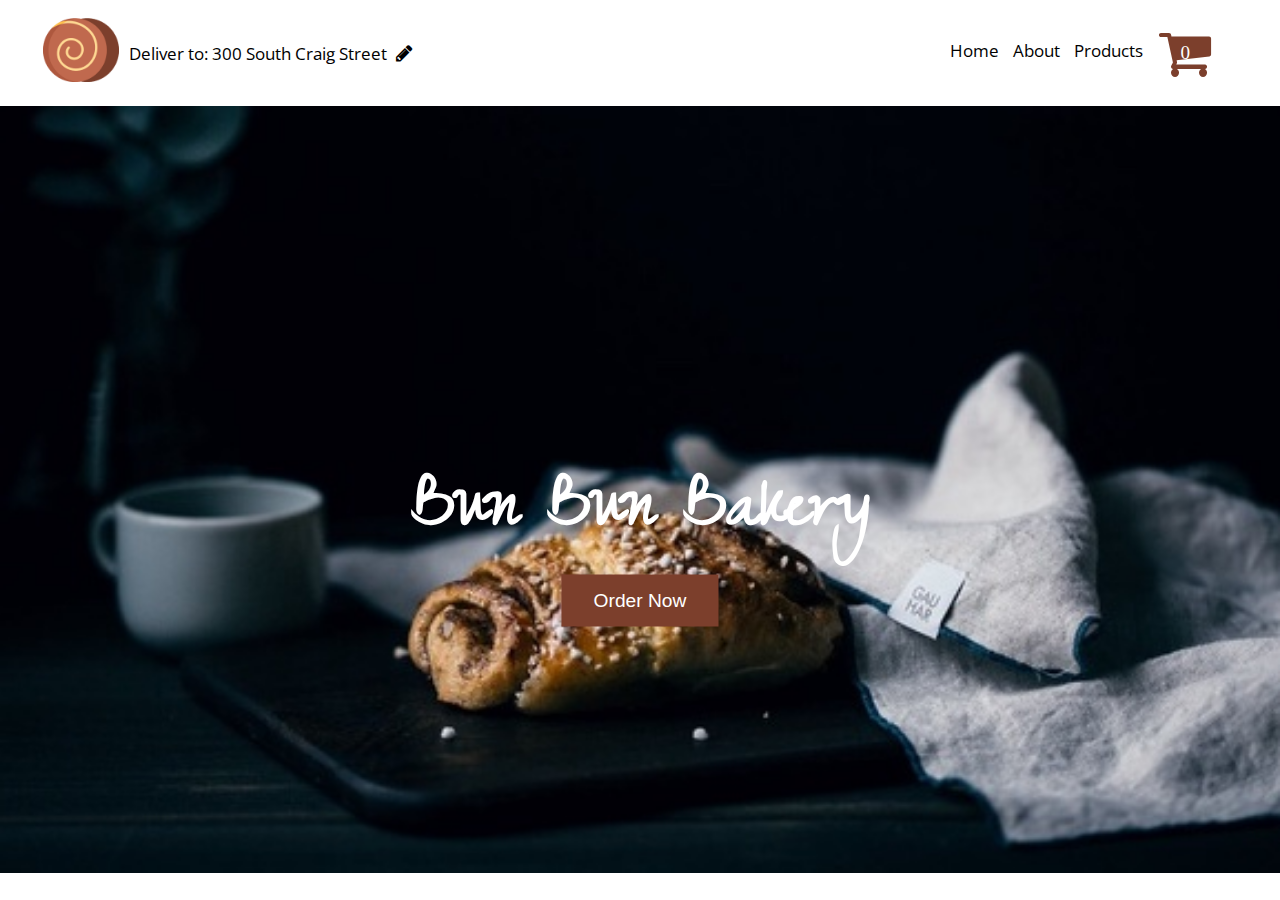
<file: index.html>
<!DOCTYPE html>
<html lang="en">

<head>
    <meta charset="UTF-8">
    <meta http-equiv="X-UA-Compatible" content="IE=edge">
    <meta name="viewport" content="width=device-width, initial-scale=1.0">
    <link rel="stylesheet" href="https://cdnjs.cloudflare.com/ajax/libs/font-awesome/4.7.0/css/font-awesome.min.css">
    <link href="https://fonts.googleapis.com/css2?family=Open+Sans:wght@300;400;700&family=Zeyada&display=swap" rel="stylesheet">
    <link rel="stylesheet" href="style.css">
    <title>Home - Bun Bun Bakery</title>
</head>

<body>
    <!-- Navigation bar on all pages -->
    <nav class="nav-bar">
        <div class="left">
            <a href="index.html"><img id="logo" src="assets/logo.png" alt="logo"></a>
            <span>Deliver to: 300 South Craig Street <a href="#" id="edit"><i class="fa fa-pencil"></i></a></span>
        </div>
        <div class="right">
            <a href="index.html">Home</a>
            <a href="about.html">About</a>
            <a href="products.html">Products</a>
            <a href="cart.html" class="cart-wrapper">
                <span id="cart" class="fa-stack fa-lg">
                <i class="fa fa-shopping-cart fa-stack-2x"></i>
                <strong id = "cart-numitems" class="fa fa-stack-1x">0</strong>
                </span>
            </a>
        </div>
    </nav>
    <!-- Homepage body content -->
    <div class="hero">
        <img src="assets/home.jpeg" alt="home">
        <div class="hero-content">
            <h1>Bun Bun Bakery</h1>
            <a href="products.html"><button>Order Now</button></a>
        </div>
    </div>
</body>
<script src="common.js"></script>

</html>
</file>
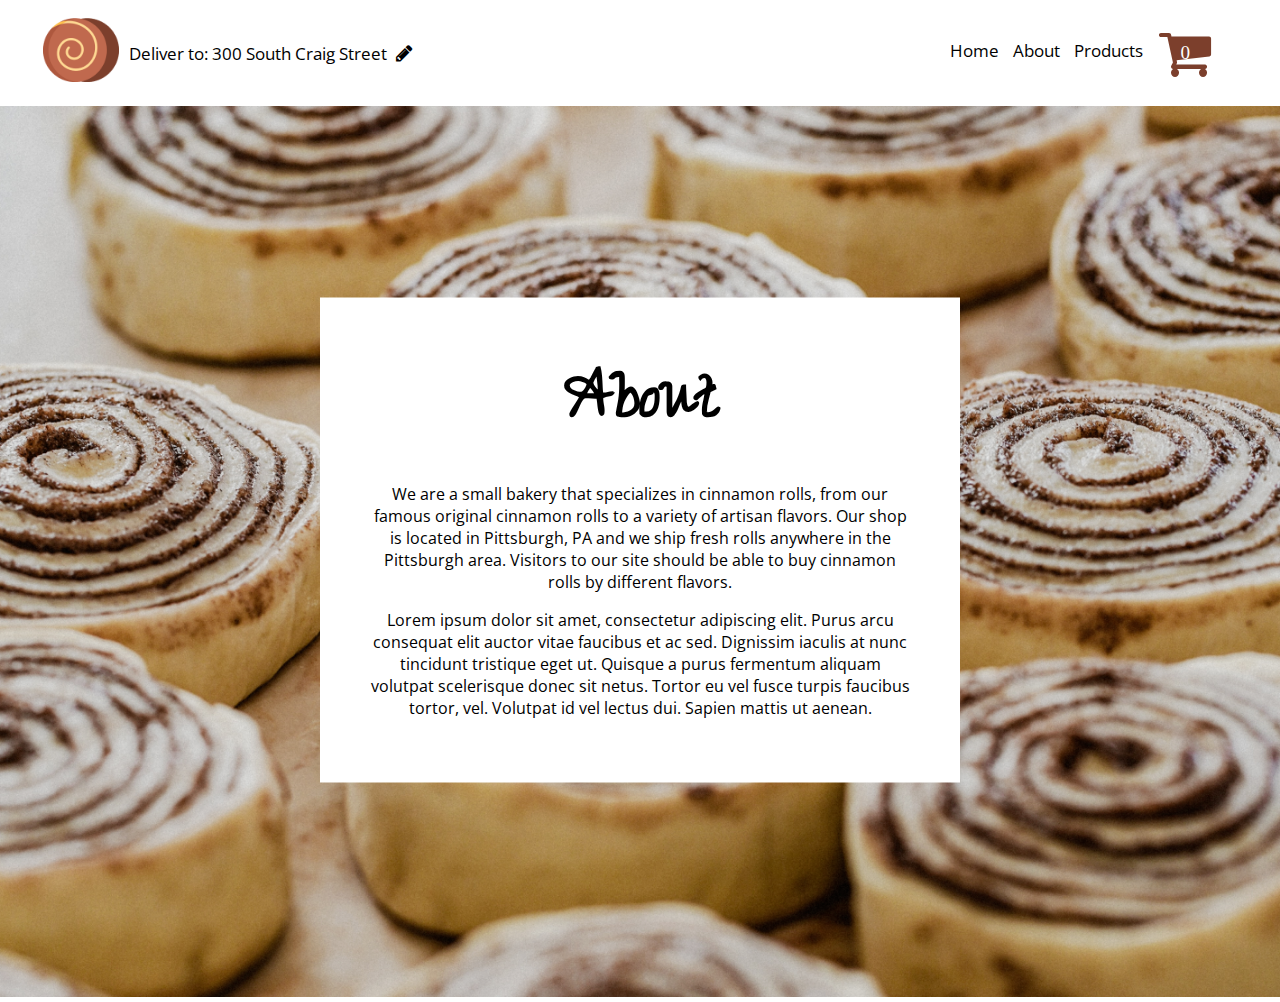
<file: about.html>
<!DOCTYPE html>
<html lang="en">

<head>
    <meta charset="UTF-8">
    <meta http-equiv="X-UA-Compatible" content="IE=edge">
    <meta name="viewport" content="width=device-width, initial-scale=1.0">
    <link rel="stylesheet" href="https://cdnjs.cloudflare.com/ajax/libs/font-awesome/4.7.0/css/font-awesome.min.css">
    <link href="https://fonts.googleapis.com/css2?family=Open+Sans:wght@300;400;700&family=Zeyada&display=swap" rel="stylesheet">
    <link rel="stylesheet" href="style.css">
    <title>Home</title>
</head>

<body>
    <!-- Navigation bar on all pages -->
    <nav class="nav-bar">
        <div class="left">
            <a href="index.html"><img id="logo" src="assets/logo.png" alt="logo"></a>
            <span>Deliver to: 300 South Craig Street <a href="#" id="edit"><i class="fa fa-pencil"></i></a></span>
        </div>
        <div class="right">
            <a href="index.html">Home</a>
            <a href="about.html">About</a>
            <a href="products.html">Products</a>
            <a href="cart.html" class="cart-wrapper">
                <span id="cart" class="fa-stack fa-lg">
                <i class="fa fa-shopping-cart fa-stack-2x"></i>
                <strong id = "cart-numitems" class="fa fa-stack-1x">0</strong>
                </span>
            </a>
        </div>
    </nav>
    <!-- About page body content -->
    <div class="hero">
        <img src="assets/about.png" alt="about">
        <div class="about-content">
            <h1>About</h1>
            <p>We are a small bakery that specializes in cinnamon rolls, from our famous original cinnamon rolls to a variety of artisan flavors. Our shop is located in Pittsburgh, PA and we ship fresh rolls anywhere in the Pittsburgh area. Visitors to our
                site should be able to buy cinnamon rolls by different flavors.
            </p>
            <p>Lorem ipsum dolor sit amet, consectetur adipiscing elit. Purus arcu consequat elit auctor vitae faucibus et ac sed. Dignissim iaculis at nunc tincidunt tristique eget ut. Quisque a purus fermentum aliquam volutpat scelerisque donec sit netus.
                Tortor eu vel fusce turpis faucibus tortor, vel. Volutpat id vel lectus dui. Sapien mattis ut aenean.
            </p>
        </div>
    </div>

</body>
<script src="app.js"></script>

</html>
</file>
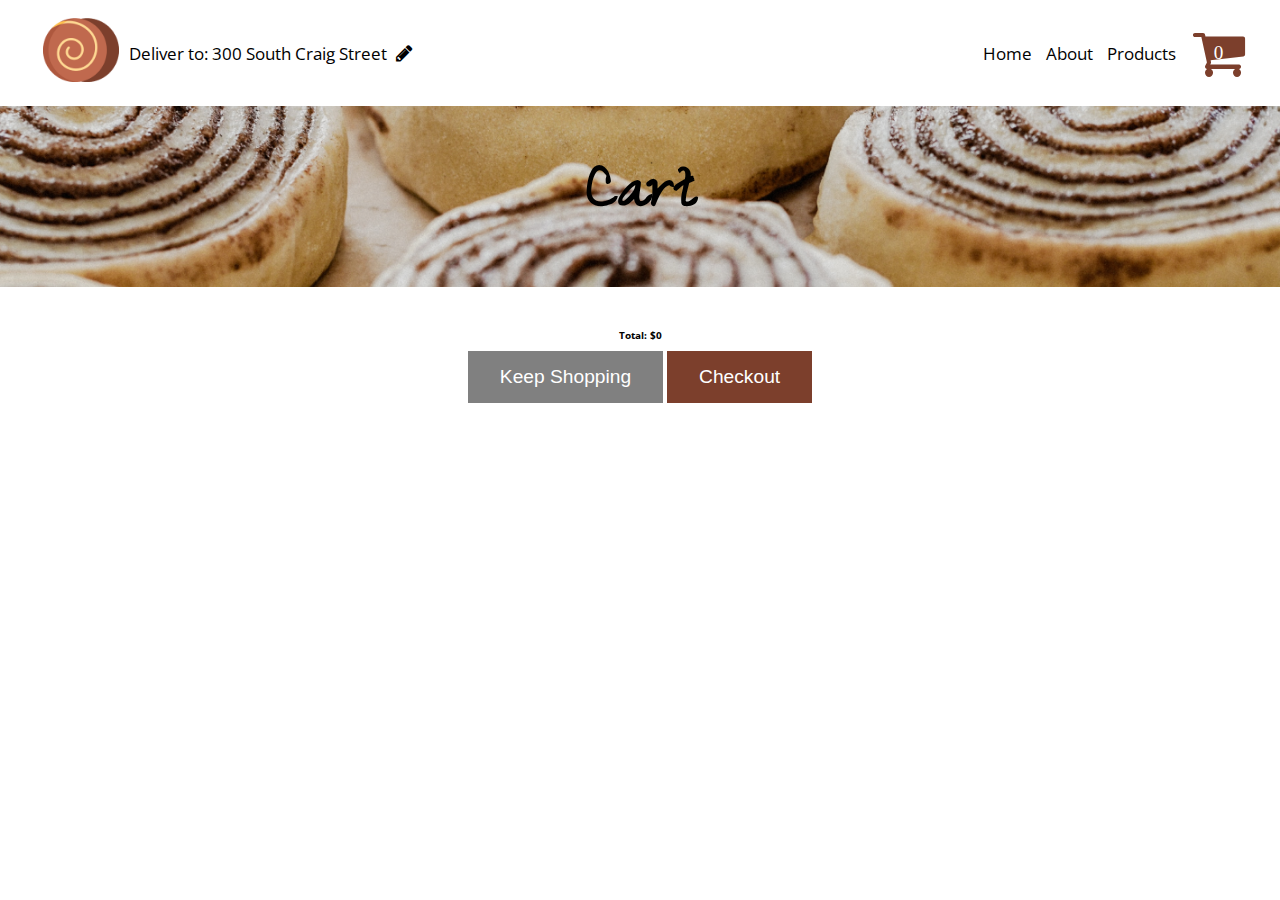
<file: cart.html>
<!DOCTYPE html>
<html lang="en">

<head>
    <meta charset="UTF-8">
    <meta http-equiv="X-UA-Compatible" content="IE=edge">
    <meta name="viewport" content="width=device-width, initial-scale=1.0">
    <link rel="stylesheet" href="https://cdnjs.cloudflare.com/ajax/libs/font-awesome/4.7.0/css/font-awesome.min.css">
    <link href="https://fonts.googleapis.com/css2?family=Open+Sans:wght@300;400;700&family=Zeyada&display=swap" rel="stylesheet">
    <link rel="stylesheet" href="style.css">
    <title>Home</title>
</head>

<body>
    <!-- Navigation bar on all pages -->
    <nav class="nav-bar">
        <div class="left">
            <a href="index.html"><img id="logo" src="assets/logo.png" alt="logo"></a>
            <span>Deliver to: 300 South Craig Street <a href="#" id="edit"><i class="fa fa-pencil"></i></a></span>
        </div>
        <div class="right">
            <a href="index.html">Home</a>
            <a href="about.html">About</a>
            <a href="products.html">Products</a>
            <a href="cart.html" id="cart-icon-wrapper">
                <span id="cart" class="fa-stack fa-lg">
                <i class="fa fa-shopping-cart fa-stack-2x"></i>
                <strong id = "cart-numitems" class="fa fa-stack-1x">0</strong>
                </span>
            </a>
        </div>
    </nav>
    <!-- Cart page body content -->
    <div class="cart-header">
        <h1>Cart</h1>
    </div>

    <div class="cart-wrapper">
        <!-- <div class="cart-msg">
            <p>Oh no! Cart is empty :(</p>
        </div> -->

        <div class="cart-items">
            <template id='cart-item-template'>
                <div class="cart-row">
                    <div class="cart-row-left">
                        <img src="assets/original.jpeg" alt="original">
                        <div class="cart-item-info">
                            <div class = "cart-product-name"></div>
                            <div>Glaze: <span class = "cart-product-glaze"></span></div>
                            <div>Qty: <span class = "cart-product-qty"></span></div>
                        </div>
                    </div>

                    <div class="cart-row-right">
                        <div>$<span class = "cart-product-price"></span></div>
                        <button class="remove-btn">Remove</button>
                    </div>
                </div>
            </template>
        </div>

        <div class="cart-total">
            <p>Total: $<span id="cart-total-price">0</span></p>
        </div>

        <div class="cart-bottom">
            <a href="products.html"><button id = "keep-shopping-btn">Keep Shopping</button></a>
            <button id="checkout-btn">Checkout</button>
        </div>
    </div>

</body>
<script src="cart.js"></script>
<script src="common.js"></script>

</html>
</file>
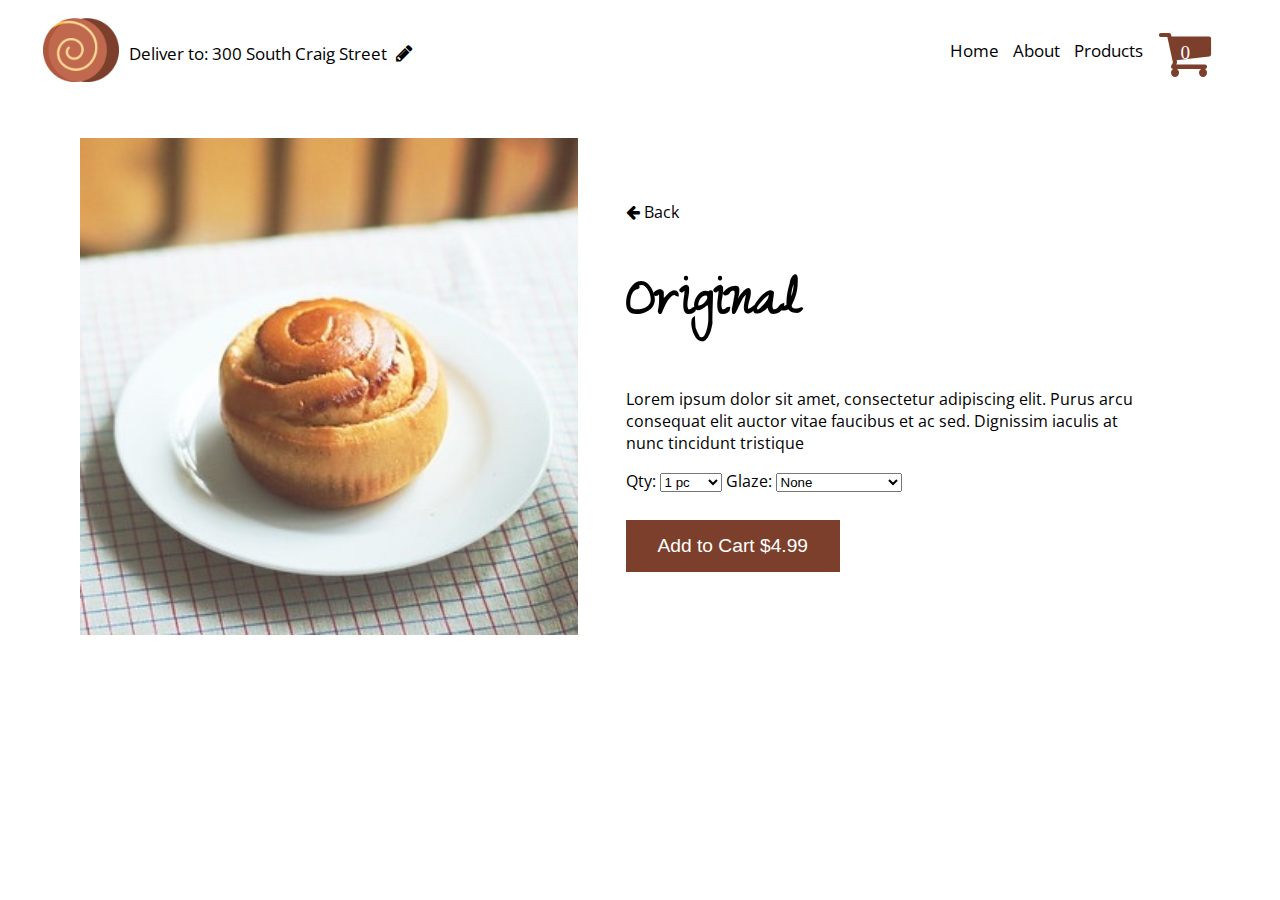
<file: original.html>
<!DOCTYPE html>
<html lang="en">

<head>
    <meta charset="UTF-8">
    <meta http-equiv="X-UA-Compatible" content="IE=edge">
    <meta name="viewport" content="width=device-width, initial-scale=1.0">
    <link rel="stylesheet" href="https://cdnjs.cloudflare.com/ajax/libs/font-awesome/4.7.0/css/font-awesome.min.css">
    <link href="https://fonts.googleapis.com/css2?family=Open+Sans:wght@300;400;700&family=Zeyada&display=swap" rel="stylesheet">
    <link rel="stylesheet" href="style.css">
    <title>Original</title>
</head>

<body>
    <!-- Navigation bar on all pages -->
    <nav class="nav-bar">
        <div class="left">
            <a href="index.html"><img id="logo" src="assets/logo.png" alt="logo"></a>
            <span>Deliver to: 300 South Craig Street <a href="#" id="edit"><i class="fa fa-pencil"></i></a></span>
        </div>
        <div class="right">
            <a href="index.html">Home</a>
            <a href="about.html">About</a>
            <a href="products.html">Products</a>
            <a href="cart.html" class="cart-wrapper">
                <span id="cart" class="fa-stack fa-lg">
                <i class="fa fa-shopping-cart fa-stack-2x"></i>
                <strong id = "cart-numitems" class="fa fa-stack-1x">0</strong>
                </span>
            </a>
        </div>
    </nav>
    <!-- Product Descriptions -->
    <div class="details-container">
        <img src="assets/original.jpeg" alt="original">
        <div class="details-info">
            <a href="products.html" id="back"><i class="fa fa-arrow-left"></i> Back</a>
            <h1 id="product-title">Original</h1>
            <p>Lorem ipsum dolor sit amet, consectetur adipiscing elit. Purus arcu consequat elit auctor vitae faucibus et ac sed. Dignissim iaculis at nunc tincidunt tristique
            </p>
            <div class="dropdowns">
                <label for="qty-select">Qty:</label>
                <select name="qty" id="qty-select" onchange="changePrice()">
                    <option value=1>1 pc</option>
                    <option value=3>3 pcs</option>
                    <option value=6>6 pcs</option>
                    <option value=12>12 pcs</option>
                </select>
                <label for="glaze-select">Glaze:</label>
                <select name="glaze" id="glaze-select">
                    <option value="None">None</option>
                    <option value="Sugar-milk">Sugar-milk</option>
                    <option value="Vanilla-milk">Vanilla-milk</option>
                    <option value="Double-chocolate">Double-chocolate</option>
                </select>
            </div>
            <button id="cartButton">Add to Cart <span>$</span><span id="product-price">4.99</span></button>
        </div>
    </div>
</body>
<script src="product.js"></script>
<script src="common.js"></script>

</html>
</file>
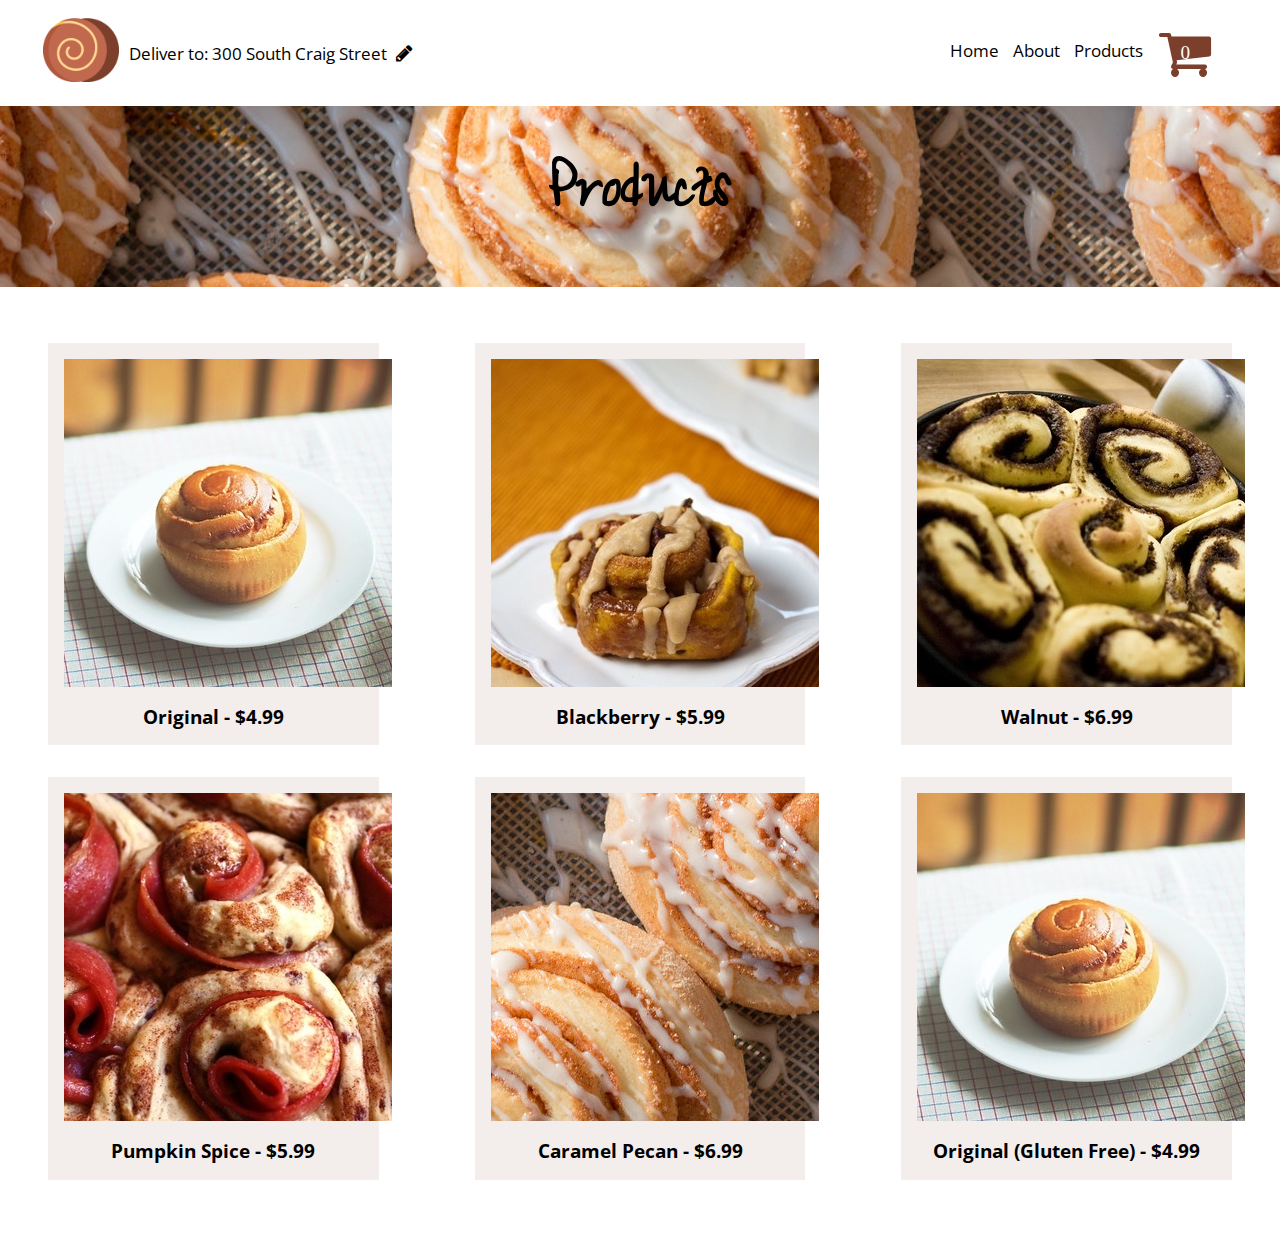
<file: products.html>
<!DOCTYPE html>
<html lang="en">

<head>
    <meta charset="UTF-8">
    <meta http-equiv="X-UA-Compatible" content="IE=edge">
    <meta name="viewport" content="width=device-width, initial-scale=1.0">
    <link rel="stylesheet" href="https://cdnjs.cloudflare.com/ajax/libs/font-awesome/4.7.0/css/font-awesome.min.css">
    <link href="https://fonts.googleapis.com/css2?family=Open+Sans:wght@300;400;700&family=Zeyada&display=swap" rel="stylesheet">
    <link rel="stylesheet" href="style.css">
    <title>Products</title>
</head>

<body>
    <!-- Navigation bar on all pages -->
    <nav class="nav-bar">
        <div class="left">
            <a href="index.html"><img id="logo" src="assets/logo.png" alt="logo"></a>
            <span>Deliver to: 300 South Craig Street <a href="#" id="edit"><i class="fa fa-pencil"></i></a></span>
        </div>
        <div class="right">
            <a href="index.html">Home</a>
            <a href="about.html">About</a>
            <a href="products.html">Products</a>
            <a href="cart.html" class="cart-wrapper">
                <span id="cart" class="fa-stack fa-lg">
                <i class="fa fa-shopping-cart fa-stack-2x"></i>
                <strong id = "cart-numitems" class="fa fa-stack-1x">0</strong>
                </span>
            </a>
        </div>
    </nav>
    <!-- Products title banner -->
    <div class="products-header">
        <h1>Products</h1>
    </div>
    <!-- Products grid-->
    <div class="product-container">
        <div class="product">
            <a href="original.html">
                <img src="assets/original.jpeg" alt="original">
                <h2>Original - $4.99</h2>
            </a>
        </div>
        <div class="product">
            <a href="original.html">
                <img src="assets/blackberry.jpeg" alt="original">
                <h2>Blackberry - $5.99</h2>
            </a>
        </div>
        <div class="product">
            <a href="original.html">
                <img src="assets/walnut.jpeg" alt="original">
                <h2>Walnut - $6.99</h2>
            </a>
        </div>
        <div class="product">
            <a href="original.html">
                <img src="assets/pumpkin-spice.jpeg" alt="original">
                <h2>Pumpkin Spice - $5.99</h2>
            </a>
        </div>
        <div class="product">
            <a href="original.html">
                <img src="assets/caramel-pecan.jpeg" alt="original">
                <h2>Caramel Pecan - $6.99</h2>
            </a>
        </div>
        <div class="product">
            <a href="original.html">
                <img src="assets/original.jpeg" alt="original">
                <h2>Original (Gluten Free) - $4.99</h2>
            </a>
        </div>
    </div>
</body>
<script src="common.js"></script>

</html>
</file>
<file: style.css>
/* home page */

body {
    font-family: 'Open Sans', sans-serif;
    font-weight: 400;
    margin: 0px;
}

h1 {
    font-family: 'Zeyada', cursive;
}

.nav-bar {
    display: flex;
    flex-direction: row;
    align-items: center;
    justify-content: space-between;
    padding: 0.5em 2em;
    font-size: 1.3vw;
}

.nav-bar a {
    text-decoration: none;
    color: black;
}

.nav-bar a:hover {
    color: #7C3F2C;
}

#logo {
    height: 5vw;
    padding: 10px;
}

#edit {
    font-size: 1.5vw;
    padding: 5px;
}

#cart-icon-wrapper {
    font-size: 2.2vw;
}

#cart {
    font-size: 2.2vw;
    color: #7C3F2C;
}

#cart-numitems {
    font-size: 1.5vw;
    color: white;
}

.left {
    display: flex;
    flex-direction: row;
    align-items: center;
}

.right a {
    padding-left: 10px;
}

.hero img {
    width: 100%;
}

.hero button {
    background-color: #7C3F2C;
    border: none;
    color: white;
    padding: 15px 32px;
    text-align: center;
    text-decoration: none;
    display: inline-block;
    font-size: 1.5vw;
}

.hero a {
    text-decoration: none;
    color: white;
}

.hero button:hover {
    cursor: pointer;
    color: black;
}

.hero-content {
    text-align: center;
    position: absolute;
    top: 60%;
    left: 50%;
    transform: translate(-50%, -50%);
}

.hero-content h1 {
    color: white;
    font-size: 6vw;
    margin: 0px;
}

.about-content {
    text-align: center;
    position: absolute;
    top: 60%;
    left: 50%;
    transform: translate(-50%, -50%);
    background-color: white;
    padding: 3em;
}

.about-content h1 {
    color: black;
    font-size: 6vw;
    margin: 0px;
}


/* product browsing page */

.products-header {
    background-image: url("assets/order-bg.jpeg");
    background-position: center;
    background-repeat: no-repeat;
    background-size: cover;
    position: relative;
    height: 50%;
    text-align: center;
}

.products-header h1 {
    font-size: 5.5vw;
    margin: 0%;
    padding: 0.5em;
}

.product-container {
    display: flex;
    flex-wrap: wrap;
    margin: 2em auto;
    padding: 0.5em 0;
}

.product {
    margin: 0.6em auto;
    text-align: center;
    flex: 1 0 24%;
    margin: 1em 3em;
    background-color: rgba(124, 63, 44, 0.09);
}

.product img {
    display: block;
    margin: 0 auto;
    max-width: 100%;
    height: auto;
    padding: 1em;
}

.product a {
    color: black;
    text-decoration: none;
}

.product a:hover {
    color: #7C3F2C;
}

.product h2 {
    font-size: 1.2em;
    margin: 0em;
    padding-bottom: 0.8em;
}


/* product details page */

#back {
    color: black;
}

#back:hover {
    color: #7C3F2C;
}

.details-container {
    display: flex;
    flex-direction: row;
    align-items: center;
    justify-content: center;
    margin: 2em 5em;
}

.details-container img {
    width: 100%;
}

.details-container h1 {
    font-size: 4em;
    margin: 0.5em 0em;
}

.details-info {
    padding: 3em;
}

.details-info a {
    text-decoration: none;
    color: white;
}

.details-info button {
    text-decoration: none;
    color: white;
}

.details-info button:hover {
    cursor: pointer;
    color: black;
}

.dropdowns {
    margin: 0.5em 0em;
}

.details-info button {
    background-color: #7C3F2C;
    border: none;
    color: white;
    padding: 15px 32px;
    text-align: center;
    text-decoration: none;
    display: inline-block;
    font-size: 1.5vw;
    margin-top: 1em;
}


/* Cart Page */

.cart-header {
    background-image: url("assets/about.png");
    background-position: center;
    background-repeat: no-repeat;
    background-size: cover;
    position: relative;
    height: 50%;
    text-align: center;
}

.cart-header h1 {
    font-size: 5.5vw;
    margin: 0%;
    padding: 0.5em;
}

.cart-wrapper {
    text-align: center;
    padding: 2em;
}

.cart-msg {
    color: gray;
    font-size: 1em;
    padding: 2em;
}

.cart-row {
    display: flex;
    flex-direction: row;
    align-items: center;
    justify-content: space-between;
    font-size: 0.6em;
    padding: 1em;
}

.cart-row img {
    width: 30%;
}

.cart-row-left {
    display: flex;
    flex-direction: row;
    align-items: center;
}

.cart-row-right {
    display: flex;
    flex-direction: row;
    align-items: center;
    justify-content: space-between;
}

.cart-item-info {
    text-align: left;
    padding-left: 1em;
}

.cart-product-price {
    padding-right: 1em;
}

.cart-total {
    color: black;
    font-size: 0.6em;
    font-weight: bold;
}

.cart-bottom a {
    text-decoration: none;
    color: white;
}

.cart-bottom button:hover {
    cursor: pointer;
    color: black;
}

#checkout-btn {
    background-color: #7C3F2C;
    border: none;
    color: white;
    padding: 15px 32px;
    text-align: center;
    text-decoration: none;
    display: inline-block;
    font-size: 1.5vw;
}

#keep-shopping-btn {
    background-color: gray;
    border: none;
    color: white;
    padding: 15px 32px;
    text-align: center;
    text-decoration: none;
    display: inline-block;
    font-size: 1.5vw;
}
</file>
